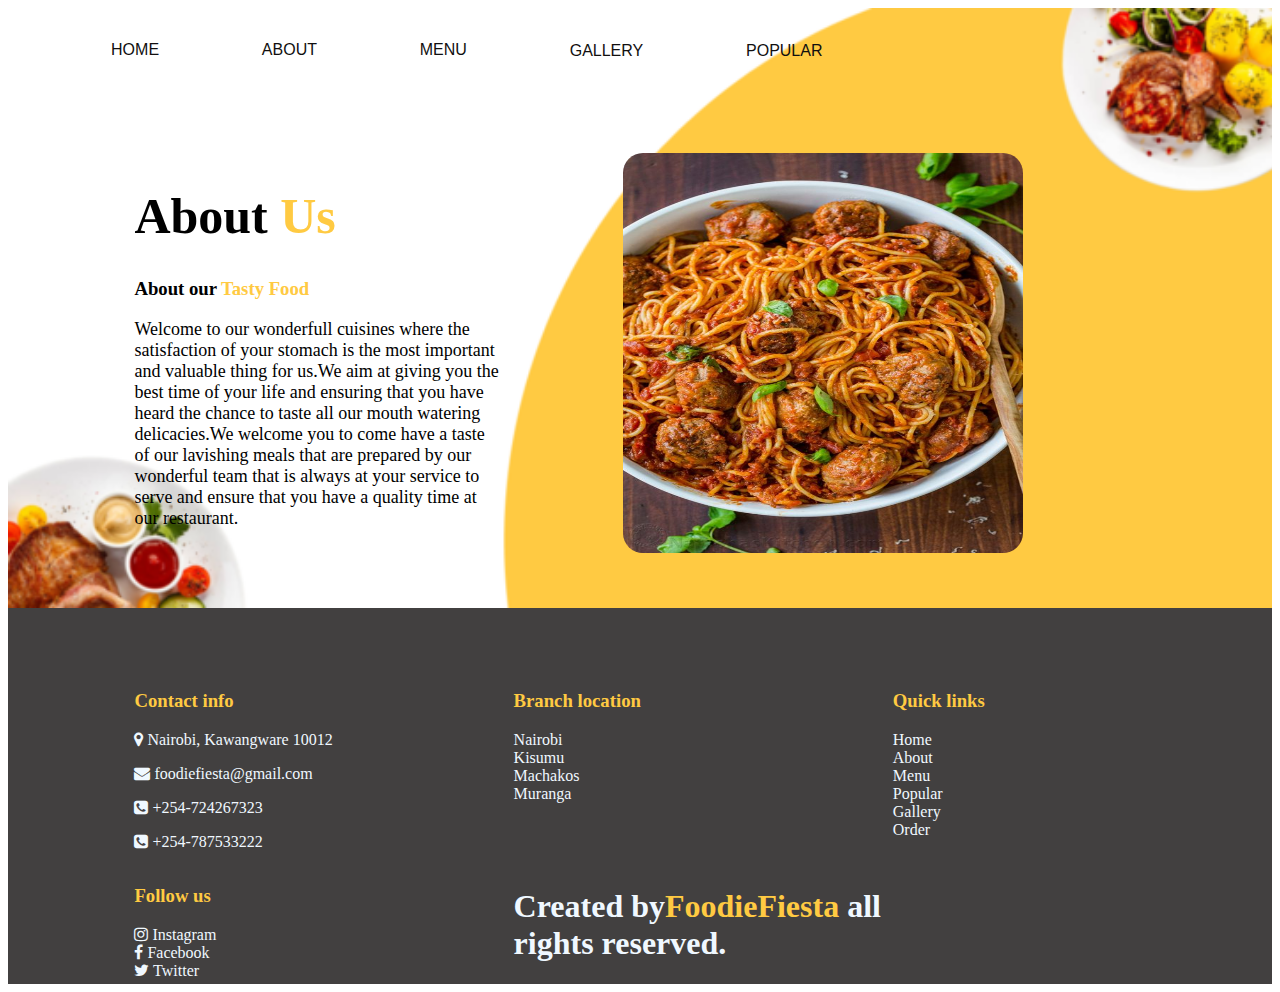
<file: about.html>
<!DOCTYPE html>
<html lang="en">
<head>
    <meta charset="UTF-8">
    <meta http-equiv="X-UA-Compatible" content="IE=edge">
    <meta name="viewport" content="width=device-width, initial-scale=1.0">
    <title>About</title>
    <!-- google fonts cdn link -->
    <link rel="stylesheet" href="about.css">
    <link rel="stylesheet" href="https://cdnjs.cloudflare.com/ajax/libs/font-awesome/4.7.0/css/font-awesome.min.css">
   
   
    <link rel="stylesheet" href="https://cdnjs.cloudflare.com/ajax/libs/animate.css/4.1.1/animate.min.css"
  />
</head>
<body>
    <div class="homepage">
    <ul>
        <li><a href="index.html">Home</a></li>
        <li><a href="about.html">About</a></li>
        <li><a href="menu.html">Menu</a></li>
        <li><a href="gallery.html">Gallery</a></li>
        <li><a href="popular.html">Popular</a></li>
        <!-- <li><a href="order.html">Contact</a></li> -->
     </ul>
    
  <div class="landpage">
    <div class="about"> 
        <p id="class">
            <h1 class="mimi">About <span class="us">Us</span></h1>
            <h3>About our <span class="us">Tasty Food</span></h3>

        <div class="para">
          Welcome to our wonderfull cuisines where the satisfaction
        of your stomach is the most important and valuable thing
        for us.We  aim at giving you the best time of your 
        life and ensuring that you have heard the chance to taste
        all our mouth watering delicacies.We welcome you to come
        have a taste of our lavishing meals that are prepared by
        our wonderful team that is always at your service to serve
        and ensure that you have a quality time at our restaurant.
        </div>
    </p> 
</div>
   
<div class="images">

        
         <div class="image">
            <img src="images/lunch.jpg" alt="Image 4">
        </div>
    </div> 
 </div>
 <!-- <div class="image">
    <img  src="/images/cheff.jpg" alt="Image 1" id="pic1">
    
</div>  -->

</div>
</div>
      


  </div>
<div class="footer">
 <!-- <div class="waves">
         <div class="wave" id="wave1"></div>
        <div class="wave" id="wave2"></div>
        <div class="wave" id="wave3"></div>
        <div class="wave" id="wave4"></div> -->
    <!-- </div>   -->
     <div class="box">
        <h3>Contact info</h3>
        <p><i class="fa fa-map-marker" aria-hidden="true"></i>    Nairobi, Kawangware 10012</p>
        <p><i class="fa fa-envelope" aria-hidden="true"></i>   foodiefiesta@gmail.com</p>
        <p><i class="fa fa-phone-square" aria-hidden="true"></i>   +254-724267323</p>
        <p><i class="fa fa-phone-square" aria-hidden="true"></i>   +254-787533222</p>
    </div>
    <div class="box">
  <h3>Branch location</h3>
  <a href="#">Nairobi</a><br>
  <a href="#">Kisumu</a><br>
  <a href="#">Machakos</a><br>
  <a href="#">Muranga</a><br>
    </div>
    <div class="box">
        <h3>Quick links</h3>
        <a href="#">Home</a><br>
        <a href="#">About</a><br>
        <a href="#">Menu</a><br>
        <a href="#">Popular</a><br>
        <a href="#">Gallery</a><br>
        <a href="#">Order</a><br>
    </div> 
     <div class="box">
        <h3>Follow us</h3>
        <a href="#"><i class="fa fa-instagram" aria-hidden="true"></i>      Instagram</a><br>
        <a href="#"><i class="fa fa-facebook" aria-hidden="true"></i>       Facebook</a><br>
        <a href="#"><i class="fa fa-twitter" aria-hidden="true"></i>           Twitter</a><br>
        </div>
    <h1 class="credit">Created by<a class="food" href="#">FoodieFiesta</a> all rights reserved.</h1>
  </div> 

 <script src="about.js"></script>
</body>
</html>
</file>
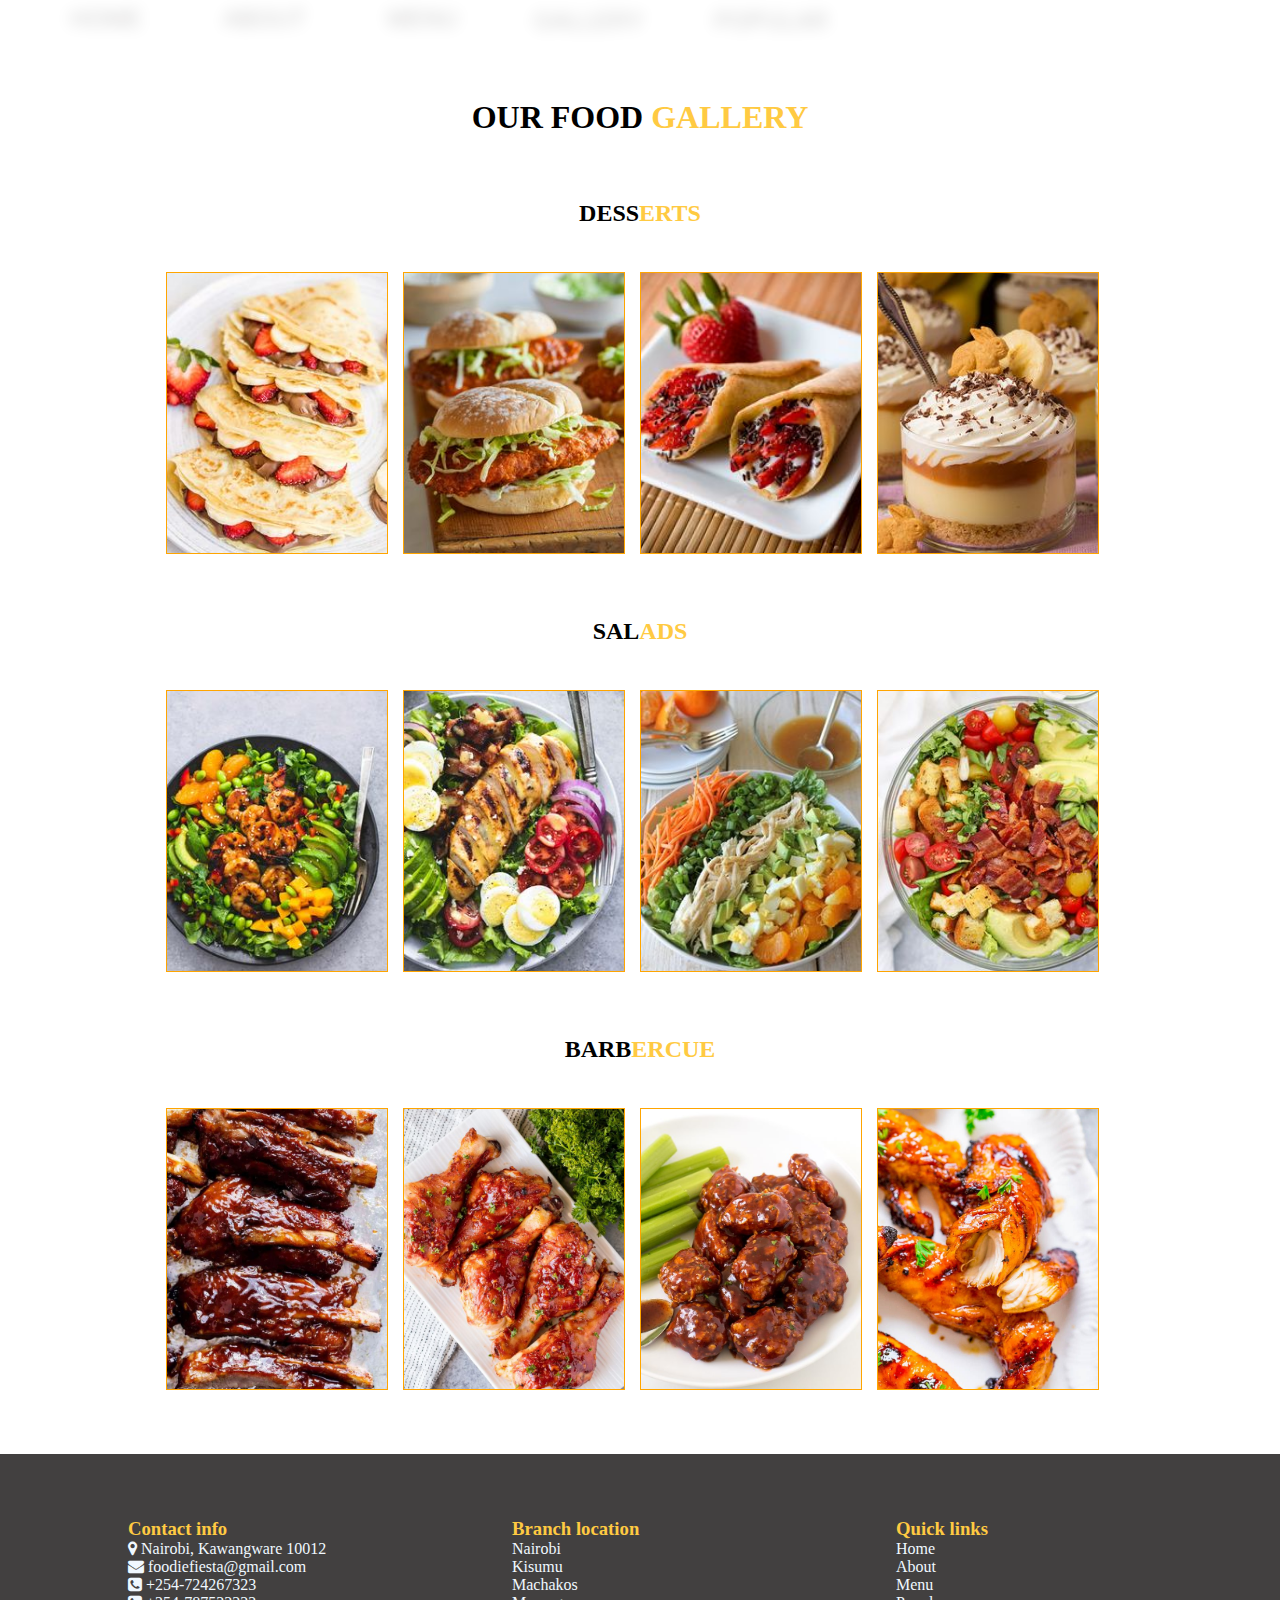
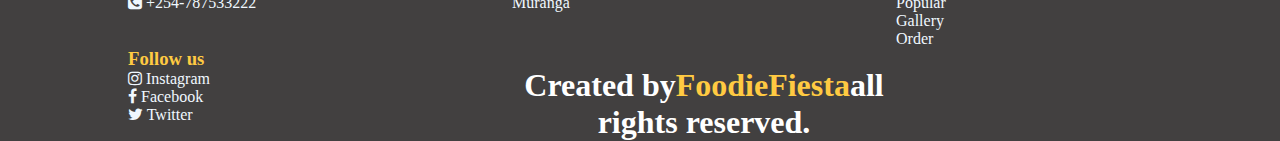
<file: gallery.html>
<!DOCTYPE html>
<html lang="en">
<head>
    <meta charset="UTF-8">
    <meta http-equiv="X-UA-Compatible" content="IE=edge">
    <meta name="viewport" content="width=device-width, initial-scale=1.0">
    <link rel="stylesheet" href="https://cdnjs.cloudflare.com/ajax/libs/font-awesome/4.7.0/css/font-awesome.min.css"> 
    <link
    rel="stylesheet"
    href="https://cdnjs.cloudflare.com/ajax/libs/animate.css/4.1.1/animate.min.css"/>

    <link rel="stylesheet" href="gallery.css">
    <title>Gallery</title>
</head>
<body>
       
        <ul>
                <li><a href="index.html">Home</a></li>
                <li><a href="about.html">About</a></li>
                <li><a href="menu.html">Menu</a></li>
                <li><a href="gallery.html">Gallery</a></li>
                <li><a href="popular.html">Popular</a></li>
                <!-- <li><a href="order.html">Contact</a></li> -->
             </ul>

    <div id="gallery">
    <div>
     <h1 id="heading">OUR FOOD <span id="heading2"> GALLERY</span></h1>
    </div>
   
    <div><h2>DESS<span id="heading2">ERTS</span></h2></div>
    <div class="image-container">
    <div class="box">
    <div class="imgBx">
    <img src="disert one.jpg">
        </div>
    <div class="content">
        <div>
    <h2>Dessert <span id="heading2">meal</span></h2>
    <p>"Love is a dessert: after the cake is eaten, there are always crumbs on the plate."
         </p>
         </div>
         </div>
         </div>
    <div class="box">
    <div class="imgBx">
    <img src="deserttwo.jpg">
          </div>
    <div class="content">
          <div>
            <h2>Dessert <span id="heading2">meal</span></h2>
            <p>"Love is a dessert: after the cake is eaten, there are always crumbs on the plate."
           </p>
           </div>
           </div>
           </div>
    <div class="box">
    <div class="imgBx">
    <img src="desertthree.jpg">
          </div>
    <div class="content">
    <div>
        <h2>Dessert<span id="heading2">meal</span> </h2>
        <p>"Love is a dessert: after the cake is eaten, there are always crumbs on the plate."
           </p>
           </div>
           </div>
           </div>
    <div class="box">
    <div class="imgBx">
    <img src="desertfour.jpg">
            </div>
    <div class="content">
            <div>
              
    <h2>Dessert<span id="heading2">meal</span> </h2>
    <p>"Love is a dessert: after the cake is eaten, there are always crumbs on the plate."  
            </div>
            </div>
            </div>
            </div>
            <div><h2>SAL<span id="heading2">ADS</span></h2></div>
    <div class="image-container">
    <div class="box">
    <div class="imgBx">
    <img src="salad5.jpg">
             </div>
    <div class="content">
            <div>
    <h2>Salads</h2>
    <p>Happiness is a delicious salad.
             </p>
             </div>
             </div>
             </div>
    <div class="box">
    <div class="imgBx">
    <img src="salad3.jpg">
             </div>
    <div class="content">
             <div>
    <h2>Salads</h2>
    <p>Happiness is a delicious salad.
              </p>
              </div>
              </div>
              </div>
    <div class="box">
    <div class="imgBx">
    <img src="salad2.jpg">
              </div>
    <div class="content">
               <div>
        <h2>Salads</h2>
        <p>Happiness is a delicious salad.</p>
               </div>
               </div>
               </div>
    <div class="box">
    <div class="imgBx">
    <img src="salad1.jpg">
             </div>
    <div class="content">
             <div>
            <h2>Salads</h2>
            <p>Happiness is a delicious salad.</p>
              </div>
              </div>
              </div>
              </div> 
             
    <div><h2>BARB<span id="heading2">ERCUE</span></h2></div>
    <div class="image-container">
    <div class="box">
    <div class="imgBx">
    <img src="slow.jpg">
                </div>
    <div class="content">
                <div>
    <h2>Barbecue</h2>
    <p>Slow cooker barbecue ribs.
                 </p>
                 </div>
                 </div>
                 </div>
    <div class="box">
    <div class="imgBx">
    <img src="drumstick.jpg">
                  </div>
    <div class="content">
                  <div>
    <h2>Barbecue</h2>
    <p>Grilled BBQ chiken drumsticks.
                  </p>
                  </div>
                  </div>
                  </div>
    <div class="box">
    <div class="imgBx">
    <img src="bonless.jpg">
                  </div>
    <div class="content">
                  <div>
    <h2>Barbecue</h2>
    <p>Lime chili hicken stewer.
                  </div>
                  </div>
                  </div>
    <div class="box">
    <div class="imgBx">
    <img src="bbq.jpg">
                  </div>
    <div class="content">
                  <div>
    <h2>Barbecue</h2>
    <p>Flop chicken barbecue
                  </div>
                  </div>
                  </div>
                  </div> 
                </div>
                <div class="footer">
                        <!-- <div class="waves">
                            <div class="wave" id="wave1"></div>
                            <div class="wave" id="wave2"></div>
                            <div class="wave" id="wave3"></div>
                            <div class="wave" id="wave4"></div>
                        </div> -->
                        <div class="box">
                            <h3>Contact info</h3>
                            <p><i class="fa fa-map-marker" aria-hidden="true"></i>    Nairobi, Kawangware 10012</p>
                            <p><i class="fa fa-envelope" aria-hidden="true"></i>   foodiefiesta@gmail.com</p>
                            <p><i class="fa fa-phone-square" aria-hidden="true"></i>   +254-724267323</p>
                            <p><i class="fa fa-phone-square" aria-hidden="true"></i>   +254-787533222</p>
                        </div>
                        <div class="box">
                      <h3>Branch location</h3>
                      <a href="#">Nairobi</a><br>
                      <a href="#">Kisumu</a><br>
                      <a href="#">Machakos</a><br>
                      <a href="#">Muranga</a><br>
                        </div>
                        <div class="box">
                            <h3>Quick links</h3>
                            <a href="#">Home</a><br>
                            <a href="#">About</a><br>
                            <a href="#">Menu</a><br>
                            <a href="#">Popular</a><br>
                            <a href="#">Gallery</a><br>
                            <a href="#">Order</a><br>
                        </div>
                        <div class="box">
                            <h3>Follow us</h3>
                            <a href="#"><i class="fa fa-instagram" aria-hidden="true"></i>      Instagram</a><br>
                            <a href="#"><i class="fa fa-facebook" aria-hidden="true"></i>       Facebook</a><br>
                            <a href="#"><i class="fa fa-twitter" aria-hidden="true"></i>           Twitter</a><br>
                            </div>
                        <h1 class="credit">Created by<a class="food" href="#">FoodieFiesta</a>all rights reserved.</h1>
                      </div>
                      
                      
                      
                      
                      
                      
                      
                
                  
                  
                  
                  
                  
                <script src="https://cdnjs.cloudflare.com/ajax/libs/jquery/3.7.0/jquery.min.js"></script>
                <script>
        
                                
                </script>
     <script src="gallery.js"></script> 
</body>
</html>
</file>
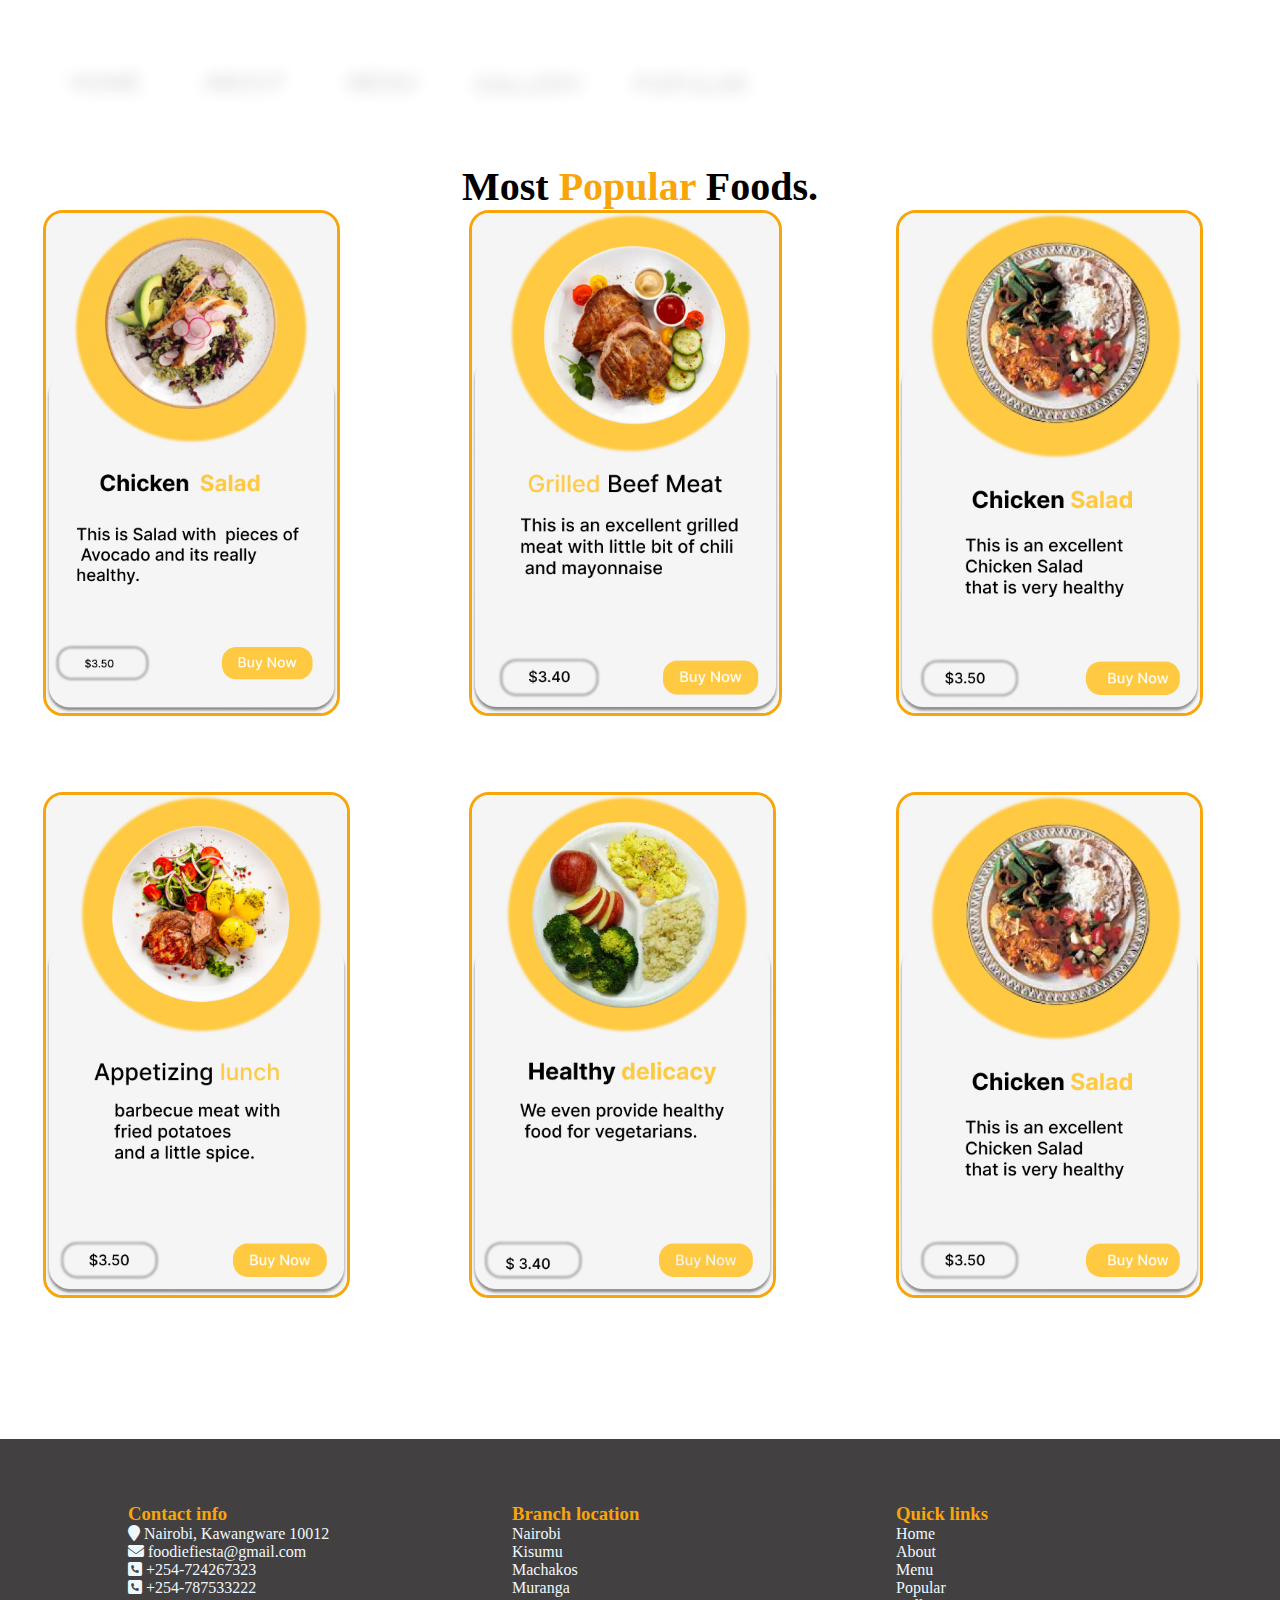
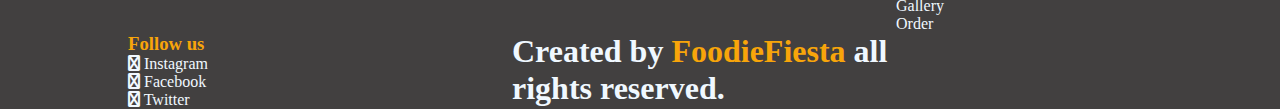
<file: popular.html>
<!DOCTYPE html>
<html lang="en">
<head>
    <meta charset="UTF-8">
    <meta http-equiv="X-UA-Compatible" content="IE=edge">
    <meta name="viewport" content="width=device-width, initial-scale=1.0">
    <link
    rel="stylesheet"
    href="https://cdnjs.cloudflare.com/ajax/libs/animate.css/4.1.1/animate.min.css"
  />
    <title>Most Popular Foods</title><a href=""></a>

    <link rel="stylesheet" href="https://cdjs.cloudflare.com/ajax/libs/font-awesome/6.2.1/css/all.min.css">
    <link rel="stylesheet" href="popular.css">

</head>
<body>
    <ul>
        <li><a href="index.html">Home</a></li>
        <li><a href="about.html">About</a></li>
        <li><a href="menu.html">Menu</a></li>
        <li><a href="gallery.html">Gallery</a></li>
        <li><a href="popular.html">Popular</a></li>
        <!-- <li><a href="order.html">Contact</a></li> -->
     </ul>
    <section class="popular" id="popular">
        <h1 class="heading">Most <span id="wow">Popular</span> Foods.</h1>
        <div class ="imagephoto">
            <div class="images">
            <img src="popularimages/popular1.jpg" alt="">
            </div>
            <div class="images">
                <img src="popularimages/Popular2.png" alt="">
            </div>
            <div class="images">
            <img src="popularimages/Popular3.png" alt="">
            </div>
            <div class="images">
            <img src="popularimages/Popular4.png" alt="">
            </div>
            <div class="images">
                <img src="popularimages/Popular5.png" alt="">
            </div>
            <div class="images">  
            <img src="popularimages/Popular3.png" alt="">
            </div>
        </div>
        <div class="footer">
            <!-- <div class="waves">
                <div class="wave" id="wave1"></div>
                <div class="wave" id="wave2"></div>
                <div class="wave" id="wave3"></div>
                <div class="wave" id="wave4"></div>
            </div> -->
            <div class="box">
                <h3>Contact info</h3>
                <p><i class="fa fa-map-marker" aria-hidden="true"></i>    Nairobi, Kawangware 10012</p>
                <p><i class="fa fa-envelope" aria-hidden="true"></i>   foodiefiesta@gmail.com</p>
                <p><i class="fa fa-phone-square" aria-hidden="true"></i>   +254-724267323</p>
                <p><i class="fa fa-phone-square" aria-hidden="true"></i>   +254-787533222</p>
            </div>
            <div class="box">
          <h3>Branch location</h3>
          <a href="#">Nairobi</a><br>
          <a href="#">Kisumu</a><br>
          <a href="#">Machakos</a><br>
          <a href="#">Muranga</a><br>
            </div>
            <div class="box">
                <h3>Quick links</h3>
                <a href="#">Home</a><br>
                <a href="#">About</a><br>
                <a href="#">Menu</a><br>
                <a href="#">Popular</a><br>
                <a href="#">Gallery</a><br>
                <a href="#">Order</a><br>
            </div>
            <div class="box">
                <h3>Follow us</h3>
                <a href="#"><i class="fa fa-instagram" aria-hidden="true"></i>      Instagram</a><br>
                <a href="#"><i class="fa fa-facebook" aria-hidden="true"></i>       Facebook</a><br>
                <a href="#"><i class="fa fa-twitter" aria-hidden="true"></i>           Twitter</a><br>
                </div>
            <h1 class="credit">Created by<a class="food" href="#"> FoodieFiesta </a>all rights reserved.</h1>
          </div>
</body>
</html>
</file>
<file: about.css>
ul{
  margin:0;
  padding:2%;
  display:flex;
}
ul li{
  list-style:none;
  margin:0 20px;
  transition:0.5s;
  margin-left: 6%;
}
ul li a{
  display: block;
  position:relative;
  text-decoration:none;
  padding:5px;
  font-size:16px;
  font-family: sans-serif;
  color:#110f0f;
  text-transform:uppercase;
  transition:0.5s;
  margin-top: 4%;
}
ul:hover li a{
  transform:scale(1.5);
  opacity:0.2;
  filter:blur(5px);
}
ul li a:hover{
  transform:scale(2);
  opacity:1;
  filter:blur(0);
  text-decoration:none;
  color:#fff;
}
ul li a:before{
  content:'';
  position:absolute;
  top:0;
  left:0;
  width:100%;
  height:100%;
  background:#f8a50a;
  transition:0.5s;
  transform-origin:right;
  transform:scaleX(0);
  z-index:-1;
}
ul li a:hover:before{
  transition:transform 0.5s;
  transform-origin:left;
  transform:scaleX(1);
}
.footer{
  display: grid;
  grid-template-columns: repeat(3,1fr);
  list-style: none;

  padding-top: 5%;
  padding-left: 10%;
  background-color: rgb(66, 64, 64);
  color: aliceblue;
 }
 .box h3{
  color: #FFCA42;
 }
 .box a{
  text-decoration: none;
  color: aliceblue;
 }
 .landpage{
  display:grid ;
  grid-template-columns: repeat(3,1fr);
  margin-left: 10%;
  margin-top: 5%;
 }
 .about{
  animation: fadeInTopLeft; /* referring directly to the animation's @keyframe declaration */
  animation-duration: 2s;

 }
 .image img{
 
  height: 400px;
  width: 400px;
  margin-left: 30%;
  border-radius: 20px;
  animation: bounce; /* referring directly to the animation's @keyframe declaration */
  animation-duration: 2s;
  animation-iteration-count: infinite;
 }
 .mimi{
  font-size: 50px;

 }
 .us{
  color: #FFCA42;
 }
 .homepage{
  background-image: url(./images/image.png);
  background-repeat: no-repeat;
  background-size: cover;
  height: 600px;
 }
 .food{
  color: #FFCA42;
  text-decoration: none;
 }
 .para {
  margin-bottom: 2%;
  font-size: 18px;
 }

 /* Small screens (mobile devices) */
@media only screen and (max-width: 600px) {
  .landpage {
    grid-template-columns: repeat(auto-fit, minmax(250px, 1fr));
    margin-left: 5%;
  }
  .image img {
    height: 200px;
    width: 200px;
    margin-left: 10%;
  }
  .mimi {
    font-size: 30px;
  }
}

/* Medium screens (tablets) */
@media only screen and (min-width: 600px) and (max-width: 992px) {
  .landpage {
    grid-template-columns: repeat(auto-fit, minmax(300px, 1fr));
    margin-left: 7%;
  }
  .image img {
    height: 300px;
    width: 300px;
    margin-left: 20%;
  }
  .mimi {
    font-size: 40px;
  }
}

/* Large screens (desktops) */
@media only screen and (min-width: 992px) {
  .landpage {
    grid-template-columns: repeat(3, 1fr);
    margin-left: 10%;
  }
  .image img {
    height: 400px;
    width: 400px;
    margin-left: 30%;
  }
  .mimi {
    font-size: 50px;
  }
}
</file>
<file: gallery.css>
* {
    margin: 0;
    padding: 0;
  }
  
  ul{
    margin:0;
    padding:0;
    display:flex;
  }
  
  ul li{
    list-style:none;
    margin:0 20px;
    transition:0.5s;
    margin-left: 6%;
    
  }
  .heading2{
    color: #FFCA42;
  }
  
  ul li a{
    display: block;
    position:relative;
    text-decoration:none;
    padding:5px;
    font-size:16px;
    font-family: sans-serif;
    color:#110f0f;
    text-transform:uppercase;
    transition:0.5s;
    margin-top: 8%;
   
  }
  
  ul:hover li a{
    transform:scale(1.5);
    opacity:0.2;
    filter:blur(5px);
  }
  
  ul li a:hover{
    transform:scale(2);
    opacity:1;
    filter:blur(0);
    text-decoration:none;
    color:#fff;
  }
  
  ul li a:before{
    content:'';
    position:absolute;
    top:0;
    left:0;
    width:100%;
    height:100%;
    background:#f8a50a;
    transition:0.5s;
    transform-origin:right;
    transform:scaleX(0);
    z-index:-1;
  }
  
  ul li a:hover:before{
    transition:transform 0.5s;
    transform-origin:left;
    transform:scaleX(1);
  }
  h1{
   text-align: center;
   color: #d48c05;
   animation: flip; 
   animation-duration: 1Os;
   margin-top: 5%;
 
  }
  #heading{
    color: #000;
  }
  #heading2{
    color: #ffca42;
  }
  h2{
    animation:flip; 
    animation-duration: 8s; 
    margin-top: 5%; 
    text-align: center;
  }
  .image-container {
    position: relative;
    width: 1160px;
    display: flex;
    justify-content: center;
    flex-wrap: wrap;
    transform-style: preserve-3d;
    perspective: 500px;
    margin: auto;
    margin-bottom: 5%;
   
   } 
   .image-container .box { 
     position: relative;
    width: 220px;
    height: 280px;
    background: #000;
    transition: 0.5s;
    transform-style: preserve-3d;
    overflow: hidden;
    margin-right: 15px;
    margin-top: 45px;
    border: 1px solid orange;
  }  
  .image-container:hover .box {
    transform: rotateY(25deg);
  } 
   .image-container .box:hover ~ .box {
    transform: rotateY(-25deg);
  } 
   .image-container .box:hover {
    transform: rotateY(0deg) scale(1.25);
    z-index: 1;
    box-shadow: 0 25px 40px rgba(0,0,0,0.5);
  } 
  
  .image-container .box .imgBx:before {
    content: '';
    position: absolute;
    top: 0;
    left: 0;
    width: 100%;
    height: 100%;
    background: linear-gradient(180deg,#e09302,#383333);
    z-index: 1;
    opacity: 0;
    transition: 0.5s;
    mix-blend-mode: multiply;
  } 
   .image-container .box:hover .imgBx:before {
    opacity: 1;
  } 
   .image-container .box .imgBx img {
    position: absolute;
    top: 0;
    left: 0;
    width: 100%;
    height: 100%;
    object-fit: cover;
  } 
   .image-container .box .content {
    position: absolute;
    top: 0;
    left: 0;
    width: 100%;
    height: 100%;
    z-index: 1;
    display: flex;
    padding: 20px;
    align-items: flex-end;
    box-sizing: border-box;
  } 
   .image-container .box .content h2 {
    color:white;
    transition: 0.5s;
    text-transform: uppercase;
    margin-bottom: 5px;
    font-size: 20px;
    transform: translateY(200px);
    transition-delay: 0.3s;
  } 
  .image-container .box:hover .content h2 { 
    transform: translateY(0px);
  } 
 .image-container .box .content p {
    color:white;
    font-weight: bolder;
    transition: 0.5s;
    font-size: 14px;
    transform: translateY(200px);
    transition-delay: 0.4s;
  } 
   .image-container .box:hover .content p {
    transform: translateY(0px);}
    .footer{
      display: grid;
      grid-template-columns: repeat(3,1fr);
      list-style: none;
      margin-top: 5%;
      padding-top: 5%;
      padding-left: 10%;
      background-color: rgb(66, 64, 64);
      color: aliceblue;
     }
     .box h3{
      color: #FFCA42;
     }
     .box a{
      text-decoration: none;
      color: aliceblue;
     }
     .food{
      color: #ffca42;
      text-decoration: none;
     }
     .credit{
      color: white;
     
     }
</file>
<file: popular.css>
*{
  margin: 0%;
  padding: 0%;
}
#wow{
  color: #f8a50a;;
}
.heading{
  font-size: 40px;
  animation: rollIn;
  animation-duration: 5s;
  /* animation-iteration-count: infinite; */
  text-align: center;
  margin-top: 5%;
}
ul{
  margin:0;
  padding:0;
  display:flex;
}
ul li{
  list-style:none;
  /* margin:0 20px; */
  transition:0.5s;
  margin-left: 6%;
  margin-top: 5%;
}
ul li a{
  display: block;
  position:relative;
  text-decoration:none;
  padding:5px;
  font-size:16px;
  font-family: sans-serif;
  color:#110f0f;
  text-transform:uppercase;
  transition:0.5s;
  margin-top: 8%;
}
ul:hover li a{
  transform:scale(1.5);
  opacity:0.2;
  filter:blur(5px);
}
ul li a:hover{
  transform:scale(2);
  opacity:1;
  filter:blur(0);
  text-decoration:none;
  color:#fff;
}
ul li a:before{
  content:'';
  position:absolute;
  top:0;
  left:0;
  width:100%;
  height:100%;
  background:#f8a50a;
  transition:0.5s;
  transform-origin:right;
  transform:scaleX(0);
  z-index:-1;
}
ul li a:hover:before{
  transition:transform 0.5s;
  transform-origin:left;
  transform:scaleX(1);
}
.imagephoto{
  display: grid;
  grid-template-columns: repeat(3,1fr);
}
.images img{
  height: 500px;
  justify-content: space-evenly;
  border-radius: 20px;
  margin-left: 10%;
  margin-bottom: 17%;
  animation: jackInTheBox;
  animation-duration: 8s; 
   animation-iteration-count: infinite;
   border: 3px solid #f8a50a;
  box-shadow: solid 50px #f8a50a;
}
.footer{
  display: grid;
  grid-template-columns: repeat(3,1fr);
  list-style: none;
  margin-top: 5%;
  padding-top: 5%;
  padding-left: 10%;
  background-color: rgb(66, 64, 64);
  color: aliceblue;
 }
 .box h3{
  color: #f8a50a;;
 }
 .box a{
  text-decoration: none;
  color: aliceblue;
 }
 .food{
  color: #f8a50a;;
  text-decoration: none;
 }
</file>
